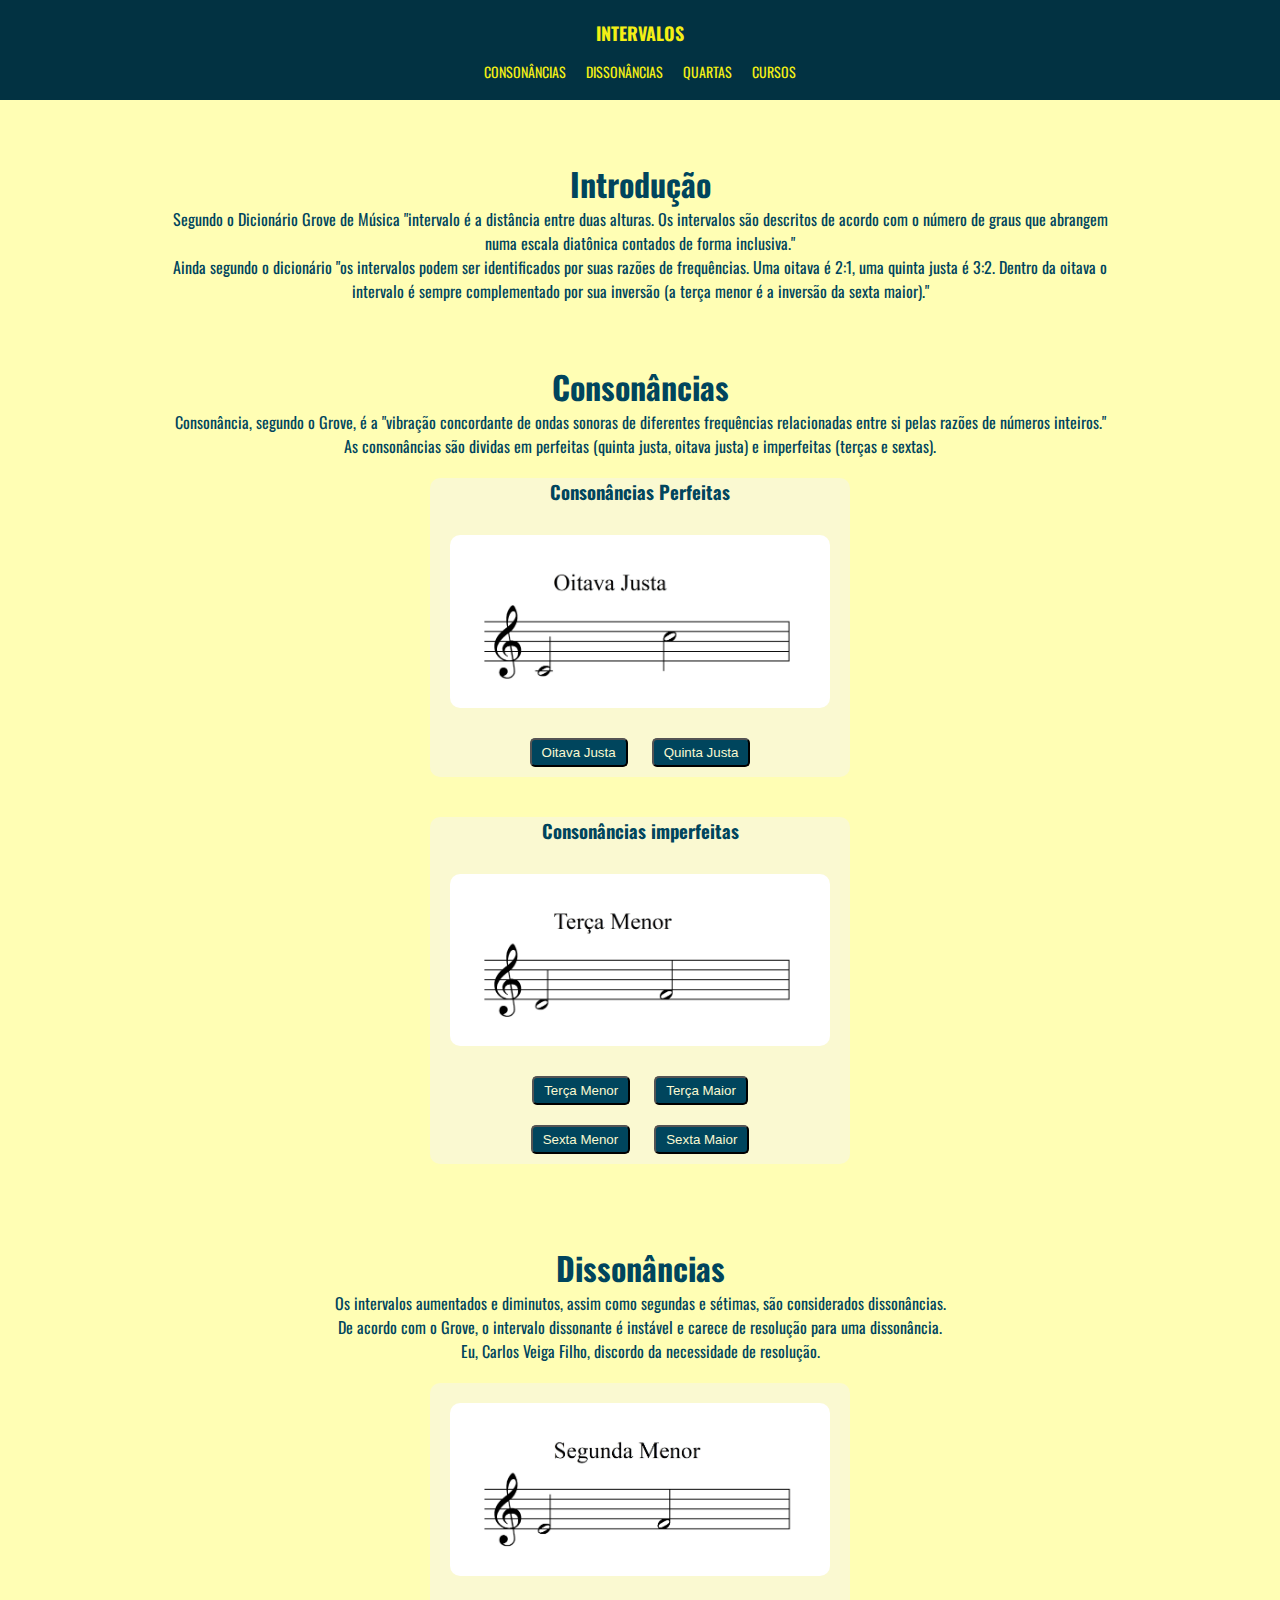
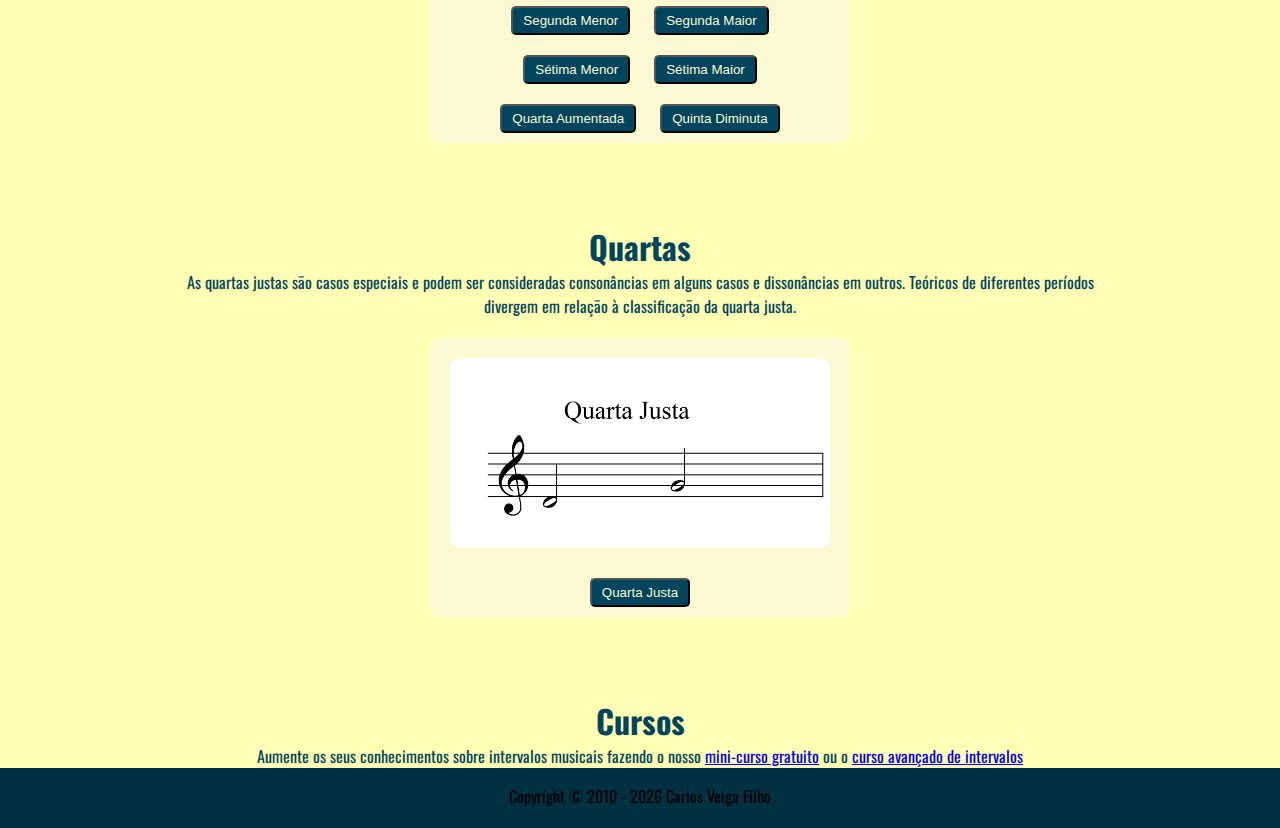
<file: index.html>
<!DOCTYPE html>
<html lang="pt-br">

<head>
    <meta charset="UTF-8">
    <meta http-equiv="X-UA-Compatible" content="IE=edge">
    <meta name="viewport" content="width=device-width, initial-scale=1.0">
    <meta name="description" content="Um estudo sobre os intervalos musicais.">
    <meta name="keywords" content="Intervalo, Consonância, Dissonância, Carlos Veiga">
    <link rel="preconnect" href="https://fonts.googleapis.com">
    <link rel="preconnect" href="https://fonts.gstatic.com" crossorigin>
    <link href="https://fonts.googleapis.com/css2?family=Oswald:wght@400;700&display=swap" rel="stylesheet">
    <link rel="stylesheet" href="css/styles.css">

    <!-- Global site tag (gtag.js) - Google Analytics -->
    <script async src="https://www.googletagmanager.com/gtag/js?id=G-H9L5D8BG84"></script>
    <script>
        window.dataLayer = window.dataLayer || [];

        function gtag() {
            dataLayer.push(arguments);
        }
        gtag('js', new Date());
        gtag('config', 'G-H9L5D8BG84');
    </script>


    <title>Intervalos</title>
</head>

<body>

    <script>
        const tonica = 14;
    </script>

    <header class="nav-container">
        <nav class="nav-main">
            <a class="nav-brand" href="#">Intervalos</a>
            <ul class="menu-items">
                <li><a href="#consonancias">Consonâncias</a></li>
                <li><a href="#dissonancias">Dissonâncias</a></li>
                <li><a href="#quartas">Quartas</a></li>
                <li><a href="#cursos">Cursos</a></li>
            </ul>
        </nav>
    </header>

    <main>
        <section class="section-container" id="introducao">
            <h1 class="section-title">Introdução</h1>
            <p class="section-description">Segundo o Dicionário Grove de Música "intervalo é a distância entre duas alturas. Os intervalos são descritos de acordo com o número de graus que abrangem numa escala diatônica contados de forma inclusiva."<br> Ainda segundo o dicionário "os
                intervalos podem ser identificados por suas razões de frequências. Uma oitava é 2:1, uma quinta justa é 3:2. Dentro da oitava o intervalo é sempre complementado por sua inversão (a terça menor é a inversão da sexta maior)."
            </p>
        </section>
        <section class="section-container" id="consonancias">
            <h1 class="section-title">Consonâncias</h1>
            <p class="section-description">Consonância, segundo o Grove, é a "vibração concordante de ondas sonoras de diferentes frequências relacionadas entre si pelas razões de números inteiros."<br> As consonâncias são dividas em perfeitas (quinta justa, oitava justa) e imperfeitas
                (terças e sextas).
            </p>
            <div class="card">
                <div class="card-container">
                    <div class="card-item">
                        <h3>Consonâncias Perfeitas</h3>
                        <img name="consperfeita" src="img/oitava.jpg" alt="Perfeitas">
                        <div class="btn-container">
                            <button class="card-button" id="btn-oitava">Oitava Justa</button>
                            <button class="card-button" id="btn-quinta">Quinta Justa</button>
                        </div>
                    </div>
                </div>
                <div class="card-container">
                    <div class="card-item">
                        <h3>Consonâncias imperfeitas</h3>
                        <img name="consimperfeita" src="img/terca-menor.jpg" alt="Imperfeitas">
                        <div class="btn-container">
                            <button class="card-button" id="btn-terca-menor">Terça Menor</button>
                            <button class="card-button" id="btn-terca-maior">Terça Maior</button>
                        </div>
                        <div class="btn-container">
                            <button class="card-button" id="btn-sexta-menor">Sexta Menor</button>
                            <button class="card-button" id="btn-sexta-maior">Sexta Maior</button>
                        </div>
                    </div>
                </div>
            </div>
        </section>
        <section class="section-container" id="dissonancias">
            <h1 class="section-title">Dissonâncias</h1>
            <p class="section-description">Os intervalos aumentados e diminutos, assim como segundas e sétimas, são considerados dissonâncias.<br> De acordo com o Grove, o intervalo dissonante é instável e carece de resolução para uma dissonância.<br> Eu, Carlos Veiga Filho, discordo
                da necessidade de resolução.
            </p>
            <div class="card">
                <div class="card-container">
                    <div class="card-item">
                        <img name="dissonancia" src="img/segunda-menor.jpg" alt="Dissonancias">
                        <div class="btn-container">
                            <button class="card-button" id="btn-segunda-menor">Segunda Menor</button>
                            <button class="card-button" id="btn-segunda-maior">Segunda Maior</button>
                        </div>
                        <div class="btn-container">
                            <button class="card-button" id="btn-setima-menor">Sétima Menor</button>
                            <button class="card-button" id="btn-setima-maior">Sétima Maior</button>
                        </div>
                        <div class="btn-container">
                            <button class="card-button" id="btn-quarta-aum">Quarta Aumentada</button>
                            <button class="card-button" id="btn-quinta-dim">Quinta Diminuta</button>
                        </div>
                    </div>
                </div>
            </div>
        </section>
        <section class="section-container" id="quartas">
            <h1 class="section-title">Quartas</h1>
            <p class="section-description">As quartas justas são casos especiais e podem ser consideradas consonâncias em alguns casos e dissonâncias em outros. Teóricos de diferentes períodos divergem em relação à classificação da quarta justa.
            </p>
            <div class="card">
                <div class="card-container">
                    <div class="card-item">
                        <img name="quarta" src="img/quarta.jpg" alt="Quarta">
                        <div class="btn-container">
                            <button class="card-button" id="btn-quarta">Quarta Justa</button>
                        </div>
                    </div>
                </div>
            </div>
        </section>
        <section class="section-container" id="cursos">
            <h1 class="section-title">Cursos</h1>
            <p class="section-description">Aumente os seus conhecimentos sobre intervalos musicais fazendo o nosso <a href="intervalos.html">mini-curso gratuito</a> ou o <a href="https://tutoriaisemmusica.com.br/intervalosmusicais" target="_blank">curso avançado de intervalos</a>
            </p>
        </section>
    </main>

    <footer>
        <p class="footer-title">Copyright &copy; 2010 -
            <script>
                const CurrentYear = new Date().getFullYear();
                document.write(CurrentYear);
            </script> Carlos Veiga Filho
        </p>
    </footer>

    <script src="js/script.js"></script>
    <script src="tonejs/Tone.js"></script>
</body>

</html>
</file>
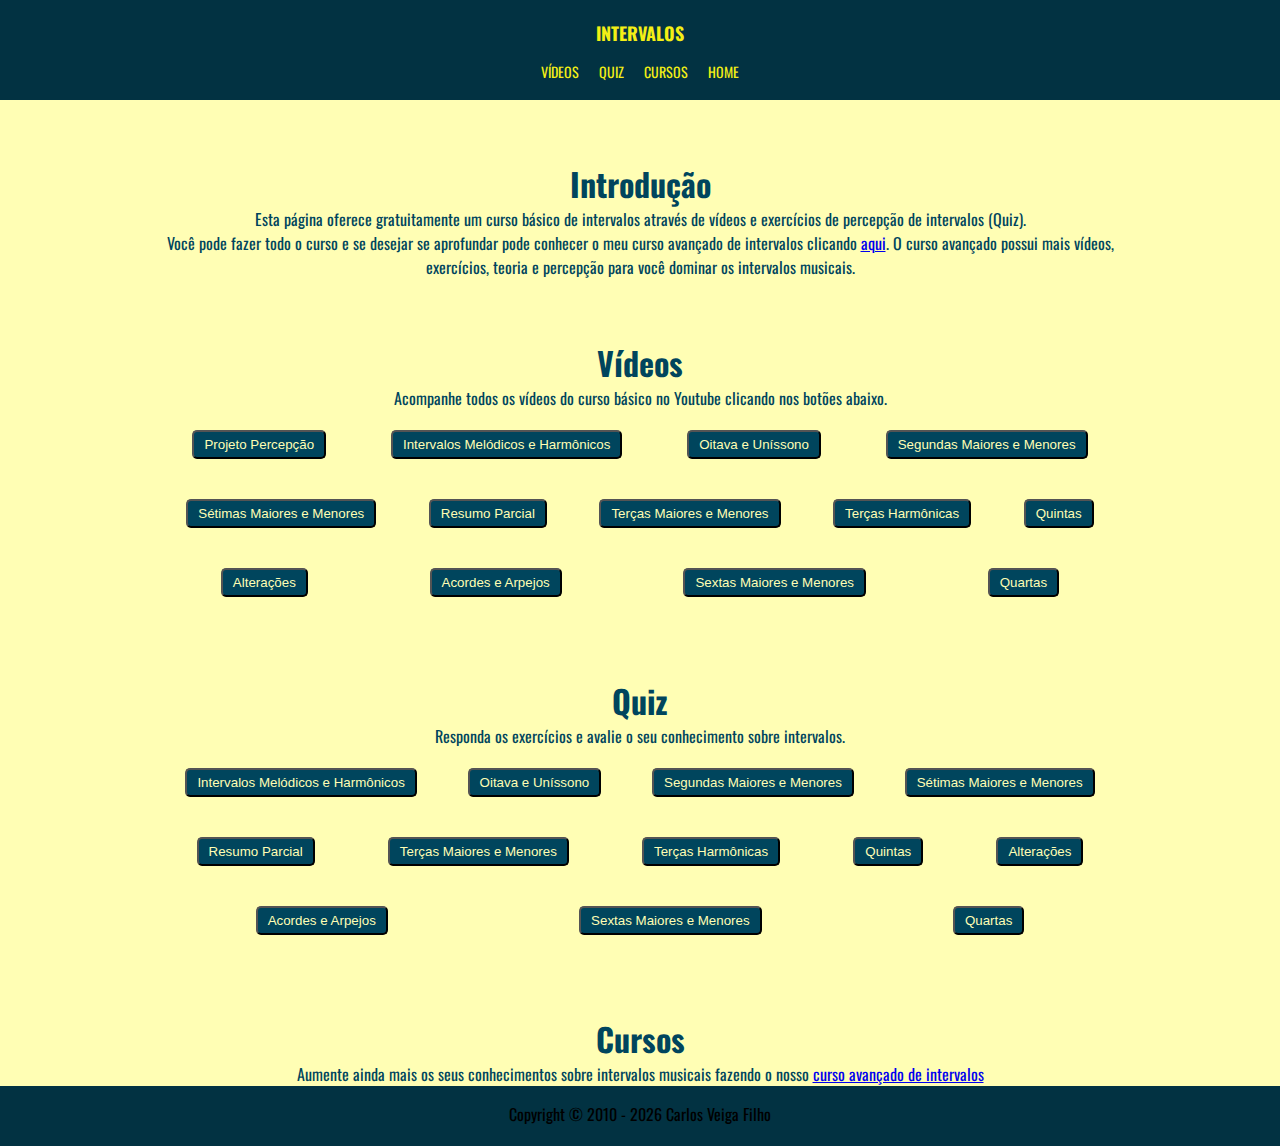
<file: intervalos.html>
<!DOCTYPE html>
<html lang="pt-br">

<head>
    <meta charset="UTF-8">
    <meta http-equiv="X-UA-Compatible" content="IE=edge">
    <meta name="viewport" content="width=device-width, initial-scale=1.0">
    <meta name="description" content="Um estudo sobre os intervalos musicais.">
    <meta name="keywords" content="Intervalo, Consonância, Dissonância, Carlos Veiga">
    <link rel="preconnect" href="https://fonts.googleapis.com">
    <link rel="preconnect" href="https://fonts.gstatic.com" crossorigin>
    <link href="https://fonts.googleapis.com/css2?family=Oswald:wght@400;700&display=swap" rel="stylesheet">
    <link rel="stylesheet" href="css/styles.css">

    <!-- Global site tag (gtag.js) - Google Analytics -->
    <script async src="https://www.googletagmanager.com/gtag/js?id=G-H9L5D8BG84"></script>
    <script>
        window.dataLayer = window.dataLayer || [];

        function gtag() {
            dataLayer.push(arguments);
        }
        gtag('js', new Date());
        gtag('config', 'G-H9L5D8BG84');
    </script>


    <title>Cursos</title>
</head>

<body>

    <script>
        const tonica = 14;
    </script>

    <header class="nav-container">
        <nav class="nav-main">
            <a class="nav-brand" href="index.html">Intervalos</a>
            <ul class="menu-items">
                <li><a href="#videos">Vídeos</a></li>
                <li><a href="#quiz">Quiz</a></li>
                <li><a href="#cursos">Cursos</a></li>
                <li><a href="index.html">Home</a></li>
            </ul>
        </nav>
    </header>

    <main>
        <section class="section-container" id="introducao">
            <h1 class="section-title">Introdução</h1>
            <p class="section-description">Esta página oferece gratuitamente um curso básico de intervalos através de vídeos e exercícios de percepção de intervalos (Quiz).<br> Você pode fazer todo o curso e se desejar se aprofundar pode conhecer o meu curso avançado de intervalos clicando
                <a href="https://tutoriaisemmusica.com.br/intervalosmusicais" target="_blank">aqui</a>. O curso avançado possui mais vídeos, exercícios, teoria e percepção para você dominar os intervalos musicais.
            </p>
        </section>
        <section class="section-container" id="videos">
            <h1 class="section-title">Vídeos</h1>
            <p class="section-description">Acompanhe todos os vídeos do curso básico no Youtube clicando nos botões abaixo.
            </p>
            <div class="card">
                <div class="card-container">
                    <div class="btn-container-all">
                        <button class="card-button"><a href="https://youtu.be/rLIlNVrV6Kg" target="blank"">Projeto Percepção</a></button>
                        <button class="card-button"><a href="https://youtu.be/MqUINJXEpKg" target="blank"">Intervalos Melódicos e Harmônicos</a></button>
                        <button class="card-button"><a href="https://youtu.be/CTi9qxZcbBg" target="blank"">Oitava e Uníssono</a></button>
                        <button class="card-button"><a href="https://youtu.be/13nATL1vL0s" target="blank"">Segundas Maiores e Menores</a></button>
                        <button class="card-button"><a href="https://youtu.be/rtWR-Bvpwxw" target="blank"">Sétimas Maiores e Menores</a></button>
                        <button class="card-button"><a href="https://youtu.be/9C0VzEd1wZI" target="blank"">Resumo Parcial</a></button>
                        <button class="card-button"><a href="https://youtu.be/0rlZ6v3DL10" target="blank"">Terças Maiores e Menores</a></button>
                        <button class="card-button"><a href="https://youtu.be/hbVZdXug6Js" target="blank"">Terças Harmônicas</a></button>
                        <button class="card-button"><a href="https://youtu.be/2517wTStm5c" target="blank"">Quintas</a></button>
                        <button class="card-button"><a href="https://youtu.be/yXPlnyDJHso" target="blank"">Alterações</a></button>
                        <button class="card-button"><a href="https://youtu.be/8oCo8aBM678" target="blank"">Acordes e Arpejos</a></button>
                        <button class="card-button"><a href="https://youtu.be/77itJhLRjtA" target="blank"">Sextas Maiores e Menores</a></button>
                        <button class="card-button"><a href="https://youtu.be/cz1TPB0mSBU" target="blank"">Quartas</a></button>
                    </div>
                </div>
            </div>
        </section>
        <section class="section-container" id="quiz">
            <h1 class="section-title">Quiz</h1>
            <p class="section-description">Responda os exercícios e avalie o seu conhecimento sobre intervalos.
            </p>
            <div class="card">
                <div class="card-container">
                    <div class="btn-container-all">
                        <button class="card-button"><a href="http://carlosveigafilho.com.br/exerc2022/HarmMelod01.html" target="blank"">Intervalos Melódicos e Harmônicos</a></button>
                        <button class="card-button"><a href="http://carlosveigafilho.com.br/exerc2022/UnissOitava02.html" target="blank"">Oitava e Uníssono</a></button>
                        <button class="card-button"><a href="http://carlosveigafilho.com.br/exerc2022/Segundas03.html" target="blank"">Segundas Maiores e Menores</a></button>
                        <button class="card-button"><a href="http://carlosveigafilho.com.br/exerc2022/Setimas04.html" target="blank"">Sétimas Maiores e Menores</a></button>
                        <button class="card-button"><a href="http://carlosveigafilho.com.br/exerc2022/SetimasSegundas05.html" target="blank"">Resumo Parcial</a></button>
                        <button class="card-button"><a href="http://carlosveigafilho.com.br/exerc2022/Tercas06.html" target="blank"">Terças Maiores e Menores</a></button>
                        <button class="card-button"><a href="http://carlosveigafilho.com.br/exerc2022/TercasHarm07.html" target="blank"">Terças Harmônicas</a></button>
                        <button class="card-button"><a href="http://carlosveigafilho.com.br/exerc2022/Quintas08.html" target="blank"">Quintas</a></button>
                        <button class="card-button"><a href="http://carlosveigafilho.com.br/exerc2022/Alteracoes09.html" target="blank"">Alterações</a></button>
                        <button class="card-button"><a href="http://carlosveigafilho.com.br/exerc2022/Acordes10.html" target="blank"">Acordes e Arpejos</a></button>
                        <button class="card-button"><a href="http://carlosveigafilho.com.br/exerc2022/Sextas11.html" target="blank"">Sextas Maiores e Menores</a></button>
                        <button class="card-button"><a href="http://carlosveigafilho.com.br/exerc2022/Quartas12.html" target="blank"">Quartas</a></button>
                    </div>
                </div>
            </div>
        </section>
        <section class="section-container" id="cursos">
            <h1 class="section-title">Cursos</h1>
            <p class="section-description">Aumente ainda mais os seus conhecimentos sobre intervalos musicais fazendo o nosso <a href="https://tutoriaisemmusica.com.br/intervalosmusicais" target="_blank">curso avançado de intervalos</a>
            </p>
        </section>

    </main>

    <footer>
        <p class="footer-title">Copyright &copy; 2010 -
            <script>
                const CurrentYear = new Date().getFullYear();
                document.write(CurrentYear);
            </script> Carlos Veiga Filho
        </p>
    </footer>

</body>

</html>
</file>
<file: css/styles.css>
* {
    box-sizing: border-box;
}

html,
body {
    padding: 0;
    margin: 0;
    font-family: "Oswald", sans-serif;
}

footer {
    height: 60px;
    background-color: #023242;
    display: flex;
    flex-direction: column;
    align-items: center;
}

main {
    background-color: #fffeb4;
    display: flex;
    flex-direction: column;
    align-items: center;
}

.nav-container {
    background-color: #023242;
    height: 100px;
    width: 100%;
    padding: 20px;
}

.nav-main {
    width: 100%;
    max-width: 960px;
    margin: 0 auto;
    display: flex;
    flex-direction: column;
    align-items: center;
}

.nav-main a {
    color: #f3ef15;
    text-transform: uppercase;
    text-decoration: none;
}

.menu-items {
    display: flex;
    list-style-type: none;
    margin: 0;
    padding: 0;
}

.menu-items li {
    margin: 10px;
    font-size: 14px;
}

.nav-brand {
    font-size: 18px;
    font-weight: 700;
    margin-bottom: 5px;
}

.section-container {
    background-color: #fffeb4;
    color: #00455d;
    padding: 60px 0 0 0;
    display: flex;
    flex-direction: column;
    align-items: center;
    max-width: 960px;
}

.section-title {
    margin: 0 0 0 0;
    font-size: 2rem;
}

.section-description {
    margin: 0;
    font-size: 1rem;
    text-align: center
}

.card {
    background-color: #fffeb4;
    width: 100%;
    max-width: 960px;
    margin: 0 auto;
}

.card-title {
    font-size: 2rem;
    text-transform: uppercase;
    text-align: center;
    color: #2C3E50;
    margin: 60px 0 10px 0;
}

.card-container {
    display: flex;
    justify-content: center;
    flex-wrap: wrap;
}

.card-item {
    width: calc(100% - 40px);
    max-width: 420px;
    border-radius: 10px;
    margin: 20px;
    background-color: #faf9d1;
    display: flex;
    flex-direction: column;
    align-items: center;
}

.card-item img {
    width: calc(100% - 40px);
    border-radius: 10px;
    margin: 20px;
}

.card-item h3 {
    color: #00455d;
    margin: 0 0 10px 0;
}

.card-button {
    color: #faf9d1;
    background-color: #00455d;
    padding: 5px 10px;
    margin: 0 0 10px 0;
    border-radius: 5px;
    cursor: pointer;
}

.card-description {
    color: #2C3E50;
    margin: 0;
    font-size: 1rem;
    text-align: center
}

<<<<<<< HEAD
=======
.btn-container {
    width: 100%;
    display: flex;
    justify-content: space-around;
}

.btn-container button {
    margin: 10px;
}

.btn-container-all {
    display: flex;
    flex-wrap: wrap;
    justify-content: space-around;
}

.btn-container-all button {
    margin: 20px;
    padding: 5px 10px;
}

>>>>>>> cdaa389efd8586dea39c92ae8628d30d17e43f79
.footer-title {
    color: #f3ef15;
    font-size: 1rem;
    margin: auto;
}

.card-button a {
    color: #fffeb4;
    background-color: #00455d;
    text-decoration: none;
}

<<<<<<< HEAD
.btn-container {
    width: 100%;
    display: flex;
    justify-content: space-around;
=======
#cursos {
    margin-bottom: 60px;
>>>>>>> cdaa389efd8586dea39c92ae8628d30d17e43f79
}

@media(min-width: 576px) {
    html {
        font-size: 20px;
    }
}

@media(min-width: 768px) {
    html {
        font-size: 24px;
    }
    .portfolio-item {
        width: 280px;
    }
    .nav-container {
        display: flex;
    }
    .nav-main {
        flex-direction: row;
        justify-content: space-between;
    }
    .nav-brand {
        font-size: 30px;
        margin-bottom: 0;
    }
    .menu-items li {
        font-size: 18px;
    }
}
</file>
